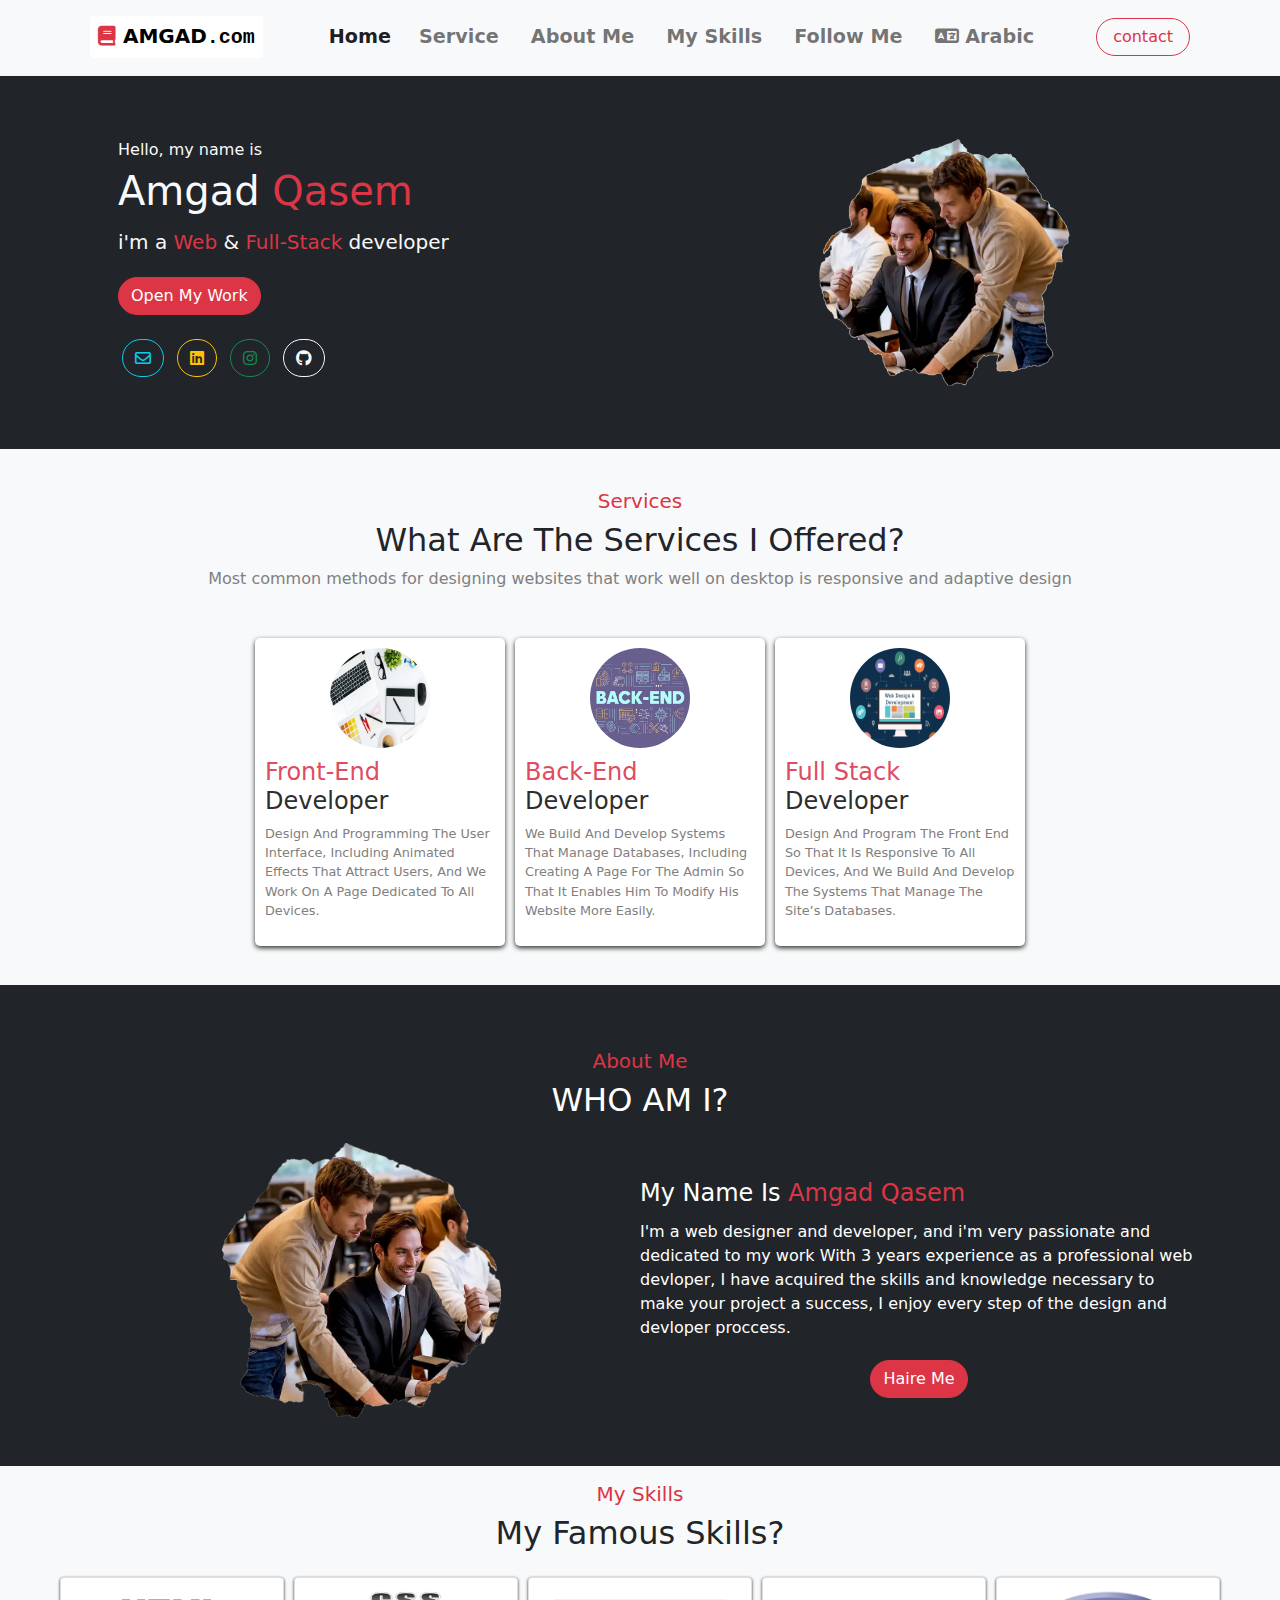
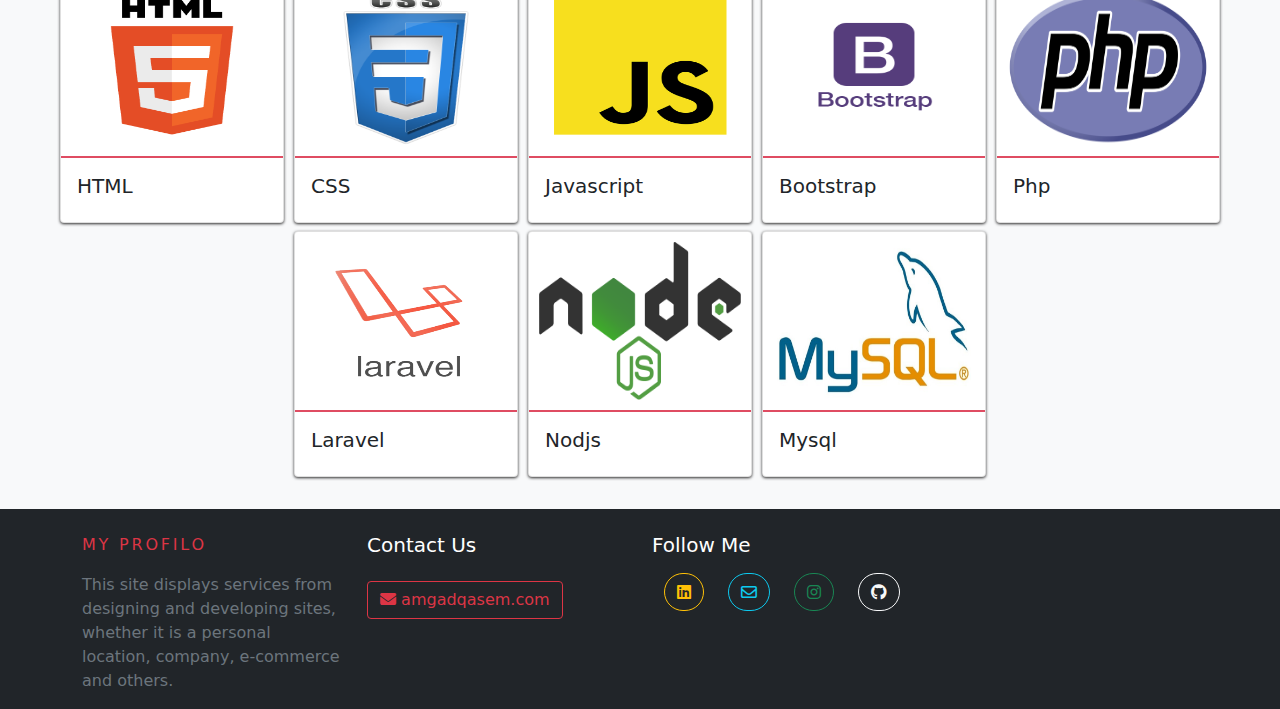
<file: index.html>
<!DOCTYPE html>
<html lang="en">

<head>
  <meta charset="UTF-8">
  <meta http-equiv="X-UA-Compatible" content="IE=edge">
  <link rel="stylesheet" href="css/all.min.css">
  <link rel="website icon" type="png"
  href="images/amgad_q.jpg"/>
  <link rel="stylesheet" href="css/fontawesome.min.css">
  <!-- bootstrap -->
  <link rel="stylesheet" href="css/bootstrap.min.css">
  <!-- custom css -->
  <link rel="stylesheet" href="css/style.css">
  <meta name="viewport" content="width=device-width, initial-scale=1.0">
  <title>Amjad.com</title>
</head>

<body class="bg-light">
  <nav class="navbar navbar-expand-lg navbar-light">
    <div class="container">
      <a class="navbar-brand text-capitalize bg-white px-2 text-black fw-bold rounded" href="#">
        <i class="fas fa-book text-danger"></i>
        AMGAD<span class="text-lowercase font-monospace">.com</span>
       
      </a>

      <button class="navbar-toggler bg-white text-black" type="button" data-bs-toggle="collapse"
        data-bs-target="#navbarNav">
        <span class="fas fa-bars p-1"></span>
      </button>
      <div class="collapse navbar-collapse ms-auto" id="navbarNav">
        <ul class="navbar-nav  me-auto mx-auto text-center">
          <li class="nav-item">
            <a class="nav-link text-capitalize active rounded px-1" aria-current="page" href="#home">Home</a>
          </li>
          <li class="nav-item">
            <a class="nav-link text-capitalize" href="#service">service</a>
          </li>
          <li class="nav-item">
            <a class="nav-link text-capitalize" href="#about-me">about me</a>
          </li>
          <li class="nav-item">
            <a class="nav-link text-capitalize" href="#skills">my skills</a>
          </li>
          <li class="nav-item">
            <a class="nav-link text-capitalize" href="#follow-me">follow me</a>
          </li>
          <li class="nav-item">
            <a class="nav-link" href="arabic-page.html"><i class="fa fa-language"></i> Arabic</a>
          </li>

        </ul>

        <div class="d-flex justify-content-center">
          <a href="mailto:amgadqasem470@gmail.com" class="btn btn-outline-danger rounded-pill px-3">
            contact
          </a>
        </div>

      </div>
    </div>
  </nav>
  <!-- end navbar -->

  <!-- section home start -->
  <section class="container-fluid bg-dark text-light text-center text-md-start py-5" id="home">
    <div class="container px-5">
      <div class="d-md-flex align-items-center justify-content-center">

        <div class="py-3 w-100">
          <h6>Hello, my name is</h6>
          <h1>Amgad<span class="text-danger"> Qasem</span></h1>
          <p class="py-1 lead">i'm a <span class="text-danger">Web</span> & <span class="text-danger">Full-Stack</span>  developer</p>
          <a href="web-gellary.html" class="btn btn-danger text-capitalize rounded-pill">open my work</a>

          <div class="mt-3 py-2">
            <a href="mailto:amgadqasem470@gmail.com" class="fas fa-envelope btn btn-outline-info rounded-pill mx-1"></a>
            <a href="https://www.linkedin.com/in/a-qasem-54407a2a6?utm_source=share&utm_campaign=share_via&utm_content=profile&utm_medium=android_app" class="fab fa-linkedin btn btn-outline-warning rounded-pill mx-1"></a>
            <a href="https://www.instagram.com/a_qasem77?igsh=NjZva2duc2N3cW5o" class="fab fa-instagram btn btn-outline-success rounded-pill mx-1"></a>
            <a href="https://github.com/AmgadQasem" class="fab fa-github btn btn-outline-light rounded-pill mx-1"></a>
          </div>
        </div>

        <div class="w-50">
          <img class="d-none d-md-block img-fluid w-75"  src="images/1699031857643.png" alt="">
        </div>

      </div>
    </div>

  </section>
  <!-- section home end -->
  


  <!-- part service strat -->
  <section class="py-4" id="service">
    <div class="container m-auto">
      <div class="title text-center py-3">
        <h5 class="text-danger text-capitalize">services</h5>
        <h2 class="position-relative d-inline-block text-capitalize">what are the services i offered?</h2>
        <p>Most common methods for designing websites that work well on desktop is responsive and adaptive design</p>
      </div>
    </div>

    <div class="cards-gellary">
      <div class="boxes">
        <img src="images/1.jpg" alt="">
        <h4><span>front-end </span>developer</h4>
        <p>
          Design and programming the user interface,
          including animated effects that attract users,
          and we work on a page dedicated to all devices.
        </p>
      </div>
  
      <div class="boxes">
        <img src="images/backend.jpg" alt="">
        <h4><span>back-end </span>developer</h4>
        <p>
          We build and develop systems that manage databases,
          including creating a page for the admin so that it enables him 
          to modify his website more easily.
        </p>
      </div>
  
      <div class="boxes">
        <img src="images/2.png" alt="">
        <h4><span>full stack </span>developer</h4>
        <p>
          Design and program the front end so that it is responsive to all devices,
          and we build and develop the systems that manage the site’s databases.
        </p>
      </div>
  
    </div>

  </section>
  <!-- part service end -->


  <!-- section about me start -->
  <section id="about-me" class="py-5 px-4 bg-dark">
    <div class="container m-auto">
      <div class="title text-center py-3">
        <h5 class="text-danger">About Me</h5>
        <h2 class="position-relative d-inline-block text-capitalize text-white">WHO AM I?</h2>
      </div>
    </div>

    <div class="home-about-us d-md-flex align-items-center container">
      <div class="w-100" style="display: flex; justify-content:center;">
        <img src="images/1699011206233.png" class="w-50" alt="about">
      </div>

      <div class="w-100">
        <h4 class="py-1 mt-3 text-capitalize text-white">my name is <span class="text-danger">amgad qasem</span></h4>
        <p class="text-white">
          I'm a web designer and developer, and i'm very passionate and
          dedicated to my work With 3 years experience as a professional web devloper, 
          I have acquired the skills and knowledge necessary to make your project a success,
          I enjoy every step of the design and devloper proccess.
        </p>
        <div class="about-btn w-100 d-flex d-block justify-content-center align-items-center">
          <a href="mailto:amgadshab440@gmail.com" class="btn btn-danger text-capitalize m-1 rounded-pill">
            haire me
          </a>
        </div>
      </div>
    </div>

  </section>
  <!-- section about me end -->


  <!-- my skills start -->
  <section id="skills">
    <div class="container m-auto">
      <div class="title text-center py-3">
        <h5 class="text-danger">My Skills </h5>
        <h2 class="position-relative d-inline-block text-capitalize text-dark">my famous skills?</h2>
      </div>
    </div>


    <div class="container-fluid skills">
      
    <div class="card mb-2 cards">
      <img src="images/html.png" class="card-img-top" alt="...">
      <div class="card-body">
        <h5 class="card-title">HTML</h5>
      </div>
    </div>

    <div class="card mb-2 cards">
      <img src="images/css.png" class="card-img-top" alt="...">
      <div class="card-body">
        <h5 class="card-title">CSS</h5>
      </div>
    </div>

    <div class="card mb-2 cards">
      <img src="images/js.png" class="card-img-top" alt="...">
      <div class="card-body">
        <h5 class="card-title">javascript</h5>
      </div>
    </div>

    <div class="card mb-2 cards">
      <img src="images/bootstarp.png" class="card-img-top" alt="...">
      <div class="card-body">
        <h5 class="card-title">bootstrap</h5>
      </div>
    </div>

    <div class="card mb-2 cards">
      <img src="images/php.png" class="card-img-top" alt="...">
      <div class="card-body">
        <h5 class="card-title">php</h5>
      </div>
    </div>

    <div class="card mb-2 cards">
      <img src="images/laravel.png" class="card-img-top" alt="...">
      <div class="card-body">
        <h5 class="card-title">laravel</h5>
      </div>
    </div>

    <div class="card mb-2 cards">
      <img src="images/nodejs.png" class="card-img-top" alt="...">
      <div class="card-body">
        <h5 class="card-title">nodjs</h5>
      </div>
    </div>

    <div class="card mb-2 cards">
      <img src="images/2322604_ec66_2.jpg" class="card-img-top" alt="...">
      <div class="card-body">
        <h5 class="card-title">mysql</h5>
      </div>
    </div>


    </div>


  </section>
  <!-- my skills start -->


  <!-- part footer start -->
  <footer class="mt-5 bg-dark" id="follow-me">
    <div class="container">
      <div class="row text-white g-4">
        <div class="col-md-6 col-lg-3">
          <a href="#" style="letter-spacing: 2.8px;" class="text-uppercase text-danger">
            my profilo
          </a>
          <p class="text-white text-muted mt-3">
            This site displays services from designing and developing sites,
            whether it is a personal location, company, e-commerce and others.
          </p>
        </div>

        <div class="col-md-6 col-lg-3">
          <h5 class="mb-3 text-capitalize text-white">contact us</h5>

          <a href="mailto:amgadqasem470@gmail.com" class="btn btn-outline-danger justify-content-start align-items-center my-2">
            <i class="fas fa-envelope"></i>
            amgadqasem.com
            </span>
          </a>

        </div>
        <div class="col-md-6 col-lg-3">
          <h5 class="mb-3 text-capitalize text-white">follow me</h5>
          <div class="d-flex">
            <ul class="list-unstyled d-flex">
              <li class="mx-2">
                <a href="https://www.linkedin.com/in/a-qasem-54407a2a6?utm_source=share&utm_campaign=share_via&utm_content=profile&utm_medium=android_app" class="fab fa-linkedin btn btn-outline-warning rounded-pill mx-1"></a>
              </li>

              <li class="mx-2">
                <a href="mailto:amgadshab440@gmail.com" class="fas fa-envelope btn btn-outline-info rounded-pill mx-1"></a>
              </li>

              <li class="mx-2">
                <a href="https://www.instagram.com/a_qasem77?igsh=NjZva2duc2N3cW5o" class="fab fa-instagram btn btn-outline-success rounded-pill mx-1"></a>
              </li>

              <li class="mx-2">
                <a href="https://github.com/AmgadQasem" class="fab fa-github btn btn-outline-light rounded-pill mx-1"></a>
              </li>
            </ul>

          </div>
        </div>
      </div>
    </div>

  </footer>
  <!-- part footer end -->


  <!-- script -->
  <script src="js/bootstrap.bundle.min.js"></script>
  <script src="js/jquery.js"></script>
  <script src="js/jscript.js"></script>
</body>

</html>
</file>
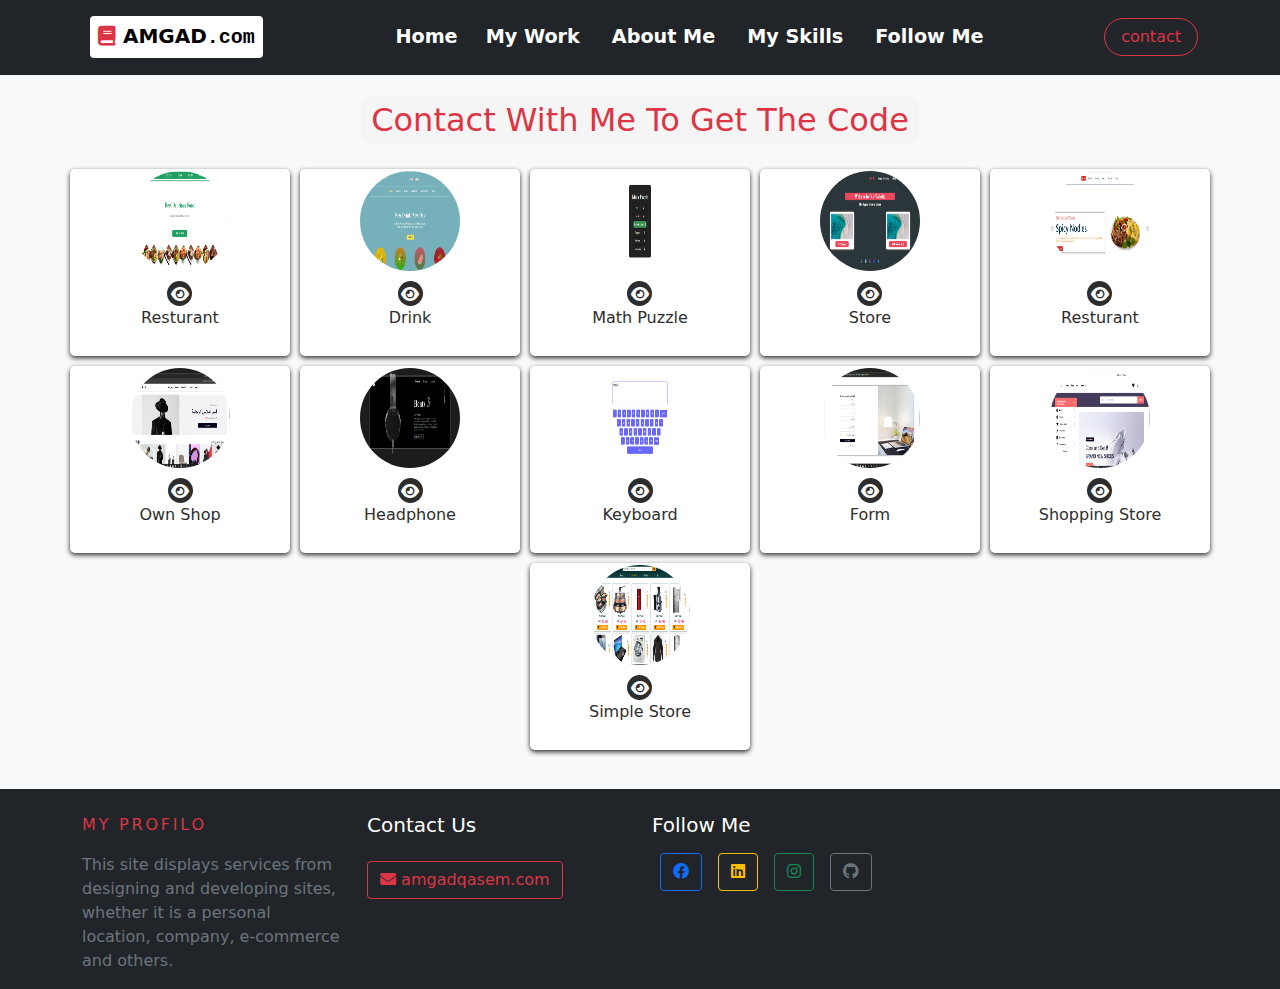
<file: web-gellary.html>
<!DOCTYPE html>
<html lang="en">

<head>
  <meta charset="UTF-8">
  <meta http-equiv="X-UA-Compatible" content="IE=edge">
  <link rel="stylesheet" href="css/all.min.css">
  <link rel="stylesheet" href="css/fontawesome.min.css">
  <!-- bootstrap -->
  <link rel="stylesheet" href="css/bootstrap.min.css">
  <!-- custom css -->
  <link rel="stylesheet" href="css/style.css">
  <meta name="viewport" content="width=device-width, initial-scale=1.0">
  <title>my profilo</title>

</head>

<body class="bg-light">
  <nav class="navbar navbar-expand-lg navbar-light bg-dark">
    <div class="container">
      <a class="navbar-brand text-capitalize bg-white px-2 text-black fw-bold rounded" href="#">
        <i class="fas fa-book text-danger"></i>
        AMGAD<span class="text-lowercase font-monospace">.com</span>   
      </a>

      <button class="navbar-toggler bg-white text-black" type="button" data-bs-toggle="collapse"
        data-bs-target="#navbarNav">
        <span class="fas fa-bars p-1"></span>
      </button>
      <div class="collapse navbar-collapse ms-auto" id="navbarNav">
        <ul class="navbar-nav  me-auto mx-auto text-center">
          <li class="nav-item">
            <a class="nav-link text-white text-capitalize active rounded px-1" aria-current="page"
              href="index.html">Home</a>
          </li>
          <li class="nav-item">
            <a class="nav-link text-white text-capitalize" href="index.html">my work</a>
          </li>
          <li class="nav-item">
            <a class="nav-link text-white text-capitalize" href="index.html">about me</a>
          </li>
          <li class="nav-item">
            <a class="nav-link text-white text-capitalize" href="index.html">my skills</a>
          </li>
          <li class="nav-item">
            <a class="nav-link text-white text-capitalize" href="index.html">follow me</a>
          </li>

        </ul>

        <div class="d-flex justify-content-center">
          <button class="btn btn-outline-danger rounded-pill px-3">
            contact
          </button>
        </div>

      </div>
    </div>
  </nav>


  <!-- end navbar -->

  <h2 class="pt-4 text-center text-danger message text-capitalize">contact with me to get the code</h2>

  <!-- title -->


  <section class="cards-gellary">
    <div class="boxes">
      <img src="images/amgweb-gellary/am1.png" alt="">
     <div>
      <a href="images/amgweb-gellary/am1.png" class="fas fa-eye"></a>
      <p>resturant</p>
     </div>
    </div>

    <div class="boxes">
      <img src="images/amgweb-gellary/am3.png" alt="">
     <div>
      <a href="images/amgweb-gellary/am3.png" class="fas fa-eye"></a>
      <p>drink</p>
     </div>
    </div>

    <div class="boxes">
      <img src="images/amgweb-gellary/am4.png" alt="">
     <div>
      <a href="images/amgweb-gellary/am4.png" class="fas fa-eye"></a>
      <p>math puzzle</p>
     </div>
    </div>

    <div class="boxes">
      <img src="images/amgweb-gellary/am6.png" alt="">
     <div>
      <a href="images/amgweb-gellary/am6.png" class="fas fa-eye"></a>
      <p>store</p>
     </div>
    </div>

    <div class="boxes">
      <img src="images/amgweb-gellary/am9.png" alt="">
     <div>
      <a href="images/amgweb-gellary/am9.png" class="fas fa-eye"></a>
      <p>resturant</p>
     </div>
    </div>

    <div class="boxes">
      <img src="images/amgweb-gellary/am2.png" alt="">
     <div>
      <a href="images/amgweb-gellary/am2.png" class="fas fa-eye"></a>
      <p>own shop</p>
     </div>
    </div>

    <div class="boxes">
      <img src="images/amgweb-gellary/am10.png" alt="">
     <div>
      <a href="images/amgweb-gellary/am10.png" class="fas fa-eye"></a>
      <p>headphone</p>
     </div>
    </div>

    <div class="boxes">
      <img src="images/amgweb-gellary/am11.png" alt="">
     <div>
      <a href="images/amgweb-gellary/am11.png" class="fas fa-eye"></a>
      <p>keyboard</p>
     </div>
    </div>

    <div class="boxes">
      <img src="images/amgweb-gellary/am5.png" alt="">
     <div>
      <a href="images/amgweb-gellary/am5.png" class="fas fa-eye"></a>
      <p>form</p>
     </div>
    </div>

    <div class="boxes">
      <img src="images/amgweb-gellary/am14.png" alt="">
     <div>
      <a href="images/amgweb-gellary/am14.png" class="fas fa-eye"></a>
      <p>shopping store</p>
     </div>
    </div>
    
    <div class="boxes">
      <img src="images/amgweb-gellary/am15.png" alt="">
     <div>
      <a href="images/amgweb-gellary/am15.png" class="fas fa-eye"></a>
      <p>simple store</p>
     </div>
    </div>
   
  </section>



    <!-- part footer start -->
    <footer class="mt-5 bg-dark" id="follow-me">
      <div class="container">
        <div class="row text-white g-4">
          <div class="col-md-6 col-lg-3">
            <a href="#" style="letter-spacing: 2.8px;" class="text-uppercase text-danger">
              my profilo
            </a>
            <p class="text-white text-muted mt-3">
              This site displays services from designing and developing sites,
              whether it is a personal location, company, e-commerce and others.
            </p>
          </div>
  
          <div class="col-md-6 col-lg-3">
            <h5 class="mb-3 text-capitalize text-white">contact us</h5>
  
            <a href="mailto:amgadqasem470@gmail.com" class="btn btn-outline-danger justify-content-start align-items-center my-2">
              <i class="fas fa-envelope"></i>
              amgadqasem.com
              </span>
            </a>
  
          </div>
          <div class="col-md-6 col-lg-3">
            <h5 class="mb-3 text-capitalize text-white">follow me</h5>
            <div class="d-flex">
              <ul class="list-unstyled d-flex">
                <li class="mx-2">
                  <button class="btn btn-outline-primary">
                    <i class="fab fa-facebook"></i>
                  </button>
                </li>
  
                <li class="mx-2">
                  <button class="btn btn-outline-warning">
                    <i class="fab fa-linkedin"></i>
                  </button>
                </li>
  
                <li class="mx-2">
                  <button class="btn btn-outline-success">
                    <i class="fab fa-instagram"></i>
                  </button>
                </li>
  
                <li class="mx-2">
                  <button class="btn btn-outline-secondary">
                    <i class="fab fa-github"></i>
                  </button>
                </li>
              </ul>
  
            </div>
          </div>
        </div>
      </div>
  
    </footer>
    <!-- part footer end -->





  <!-- script -->
  <script src="js/bootstrap.bundle.min.js"></script>
  <script src="js/jquery.js"></script>
  <script src="js/jscript.js"></script>
</body>

</html>
</file>
<file: css/style.css>
*{
    padding:0;
    margin:0;
    box-sizing:border-box;
    list-style-type: none;
}
a{
    text-decoration: none;
}
:root{
    --wh-color: #fff;
    --bl-color: #2d2d2d;
    --gr-color: #cdd3da;
    --re-color: #df4c62;
}

nav{
    padding: 15px 0 !important;
    border-bottom: 1px solid whitesmoke;
}
nav a{
    font-size: 1.2rem;
    margin: 0 8px;
    font-weight: 550;
}

.skills{
    display: flex;
    align-items: center;
    flex-wrap: wrap;
    justify-content: center;
}
.cards img{
    height: 180px;
    padding: 10px;
    border-bottom: 2px solid var(--re-color);
}
.cards{
    width: 14rem;
    margin: 0 5px;
}
.card{
    box-shadow: 0 1px 3px 0 #2d2d2d;
}

/* service */
#service p{
    color: gray;
}
#service .cards-gellary .boxes{
    width: 250px;
    margin: 10x 15px;
    padding: 10px;
}
#service .cards-gellary .boxes span{
    color: var(--re-color);
}
#service .cards-gellary .boxes h6{
    font-size: .9rem;
}
#service .cards-gellary .boxes p{
    font-size: .8rem;
}
#service .cards-gellary .boxes img, .cards-gellary .boxes img{
    width: 50px;
    height: 50px;
    border-radius: 100%;
    margin-bottom: 10px;
}.card{
    text-transform: capitalize;
}


/* gellary start*/
.cards-gellary{
    display: flex;
    flex-wrap: wrap;
    color: var(--bl-color);
    text-transform: capitalize;
    padding: 10px 5px;
    justify-content: center;
}
.cards-gellary .boxes{
    width: 220px;
    background-color: #fff;
    padding: 2px;
    display: flex;
    flex-direction: column;
    justify-content: center;
    box-shadow: 0 2px 5px 0 #2d2d2d;
    padding-bottom: 10px;
    border-radius: 5px;
    margin: 5px ;
    overflow: hidden;
    display: flex;
    justify-content: center;
    align-items: center;
}
.cards-gellary .boxes a{
    display: flex;
    align-items: center;
    justify-content: center;
    text-align: center;
    background-color: var(--bl-color);
    width: fit-content;
    color: var(--wh-color);
    margin: auto;
    height: 25px;
    width: 25px;
    border-radius: 100%;
    font-weight: 600;
}
.cards-gellary .boxes a:hover{
    background-color: #2d2d2d3a;
    color: #2d2d2d;
}
.cards-gellary img{
    width: 100px !important;
    height: 100px !important;
}
.message{
    background-color: var(--re-color);
    width: fit-content;
    margin: auto;
    margin-top: 20px;
    margin-bottom: 10px;
    padding: 5px 10px !important;
    background-color: whitesmoke;
    border-radius: 10px;
}
/* gellary end*/
</file>
